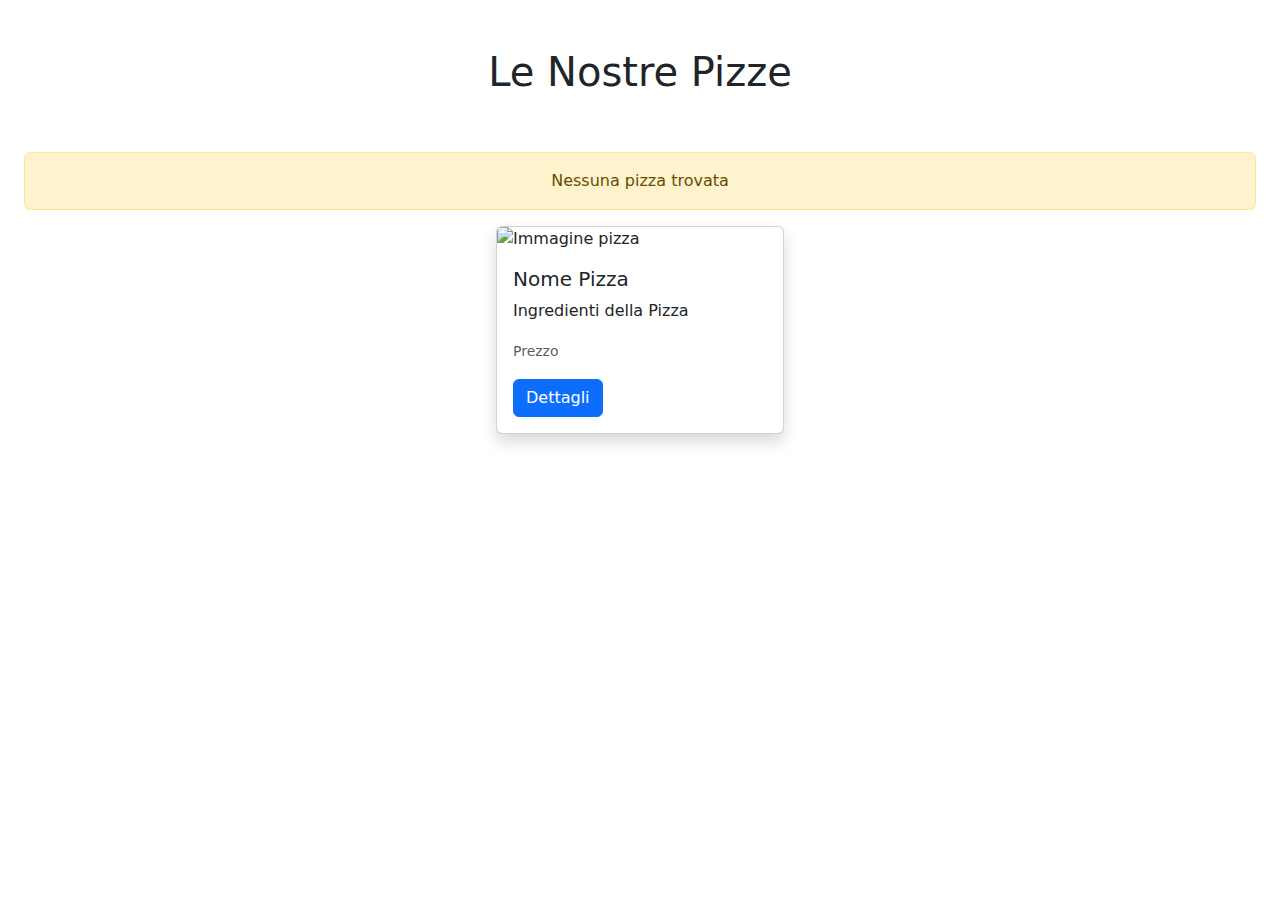
<file: target/classes/templates/index.html>
<!doctype html>
<html xmlns:th="http://www.thymeleaf.org" lang="it">

<!-- HEAD -->

<head>
	<meta charset="utf-8">
	<meta name="viewport" content="width=device-width, initial-scale=1">
	<title>&hearts; Pizzeria BY Ema &hearts;</title>

	<!-- FAVICON -->
	<link rel="icon" th:href="@{/icon/fav_icon_pizza.png}" type="image/png">

	<!-- CSS BOOTSTRAP -->
	<link href="https://cdn.jsdelivr.net/npm/bootstrap@5.3.3/dist/css/bootstrap.min.css" rel="stylesheet"
		integrity="sha384-QWTKZyjpPEjISv5WaRU9OFeRpok6YctnYmDr5pNlyT2bRjXh0JMhjY6hW+ALEwIH" crossorigin="anonymous">

	<!-- CUSTOM CSS -->
	<link rel="stylesheet" th:href="@{/css/styles.css}">
</head>

<body>

	<!-- CLASSE PER IMPORRE AL FOTTER DI STARE IN FONDO ALLA PAGINA -->
	<div class="wrapper title-top-margin">

		<!-- HEADER FRAGMENT -->
		<header th:insert="~{fragments/navbar :: navbar}"></header>

		<!-- MAIN -->
		<main>

			<!-- TITLE -->
			<div class="container-fluid">
				<div class="row my-5">
					<h1 class="text-center">Le Nostre Pizze</h1>
				</div>
				<!-- MESSAGGIO DI ALERT -->
				<div class="container-fluid">
					<div class="text-center mt-5" th:if="${#lists.isEmpty(list)}">
						<div class="alert alert-warning" role="alert">
							Nessuna pizza trovata
						</div>
					</div>
				</div>

				<!-- ELENCO DELLE PIZZE -->
				<div class="row justify-content-center align-items-center" th:unless="${#lists.isEmpty(list)}">
					<div class="col-md-4 mb-4 d-flex justify-content-center" th:each="pizza : ${list}">
						<div class="card shadow" style="width: 18rem;">
							<img th:src="${pizza.photoUrl}" class="card-img-top myImg" alt="Immagine pizza">
							<div class="card-body">
								<h5 class="card-title" th:text="${pizza.name}">Nome Pizza</h5>
								<p class="card-text" th:text="${pizza.getIngredientiAsString()}">Ingredienti della Pizza</p>
								<p class="card-text"><small class="text-muted"
										th:text="'Prezzo: €' + ${pizza.price}">Prezzo</small></p>
								<a th:href="@{/pizze/dettagli_pizze/{id}(id=${pizza.id})}"
									class="btn btn-primary">Dettagli</a>
							</div>
						</div>
					</div>
				</div>
			</div>
		</main>

		<!-- FOOTER -->
		<footer th:insert="~{fragments/footer :: footer}"></footer>
	</div>

	<!-- PERSONAL JS -->
	<script th:src="@{/JS/myscript.js}"></script>

	<!-- JS BOOTSTRAP -->
	<script src="https://cdn.jsdelivr.net/npm/bootstrap@5.3.3/dist/js/bootstrap.bundle.min.js"
		integrity="sha384-YvpcrYf0tY3lHB60NNkmXc5s9fDVZLESaAA55NDzOxhy9GkcIdslK1eN7N6jIeHz"
		crossorigin="anonymous"></script>



</body>

</html>
</file>
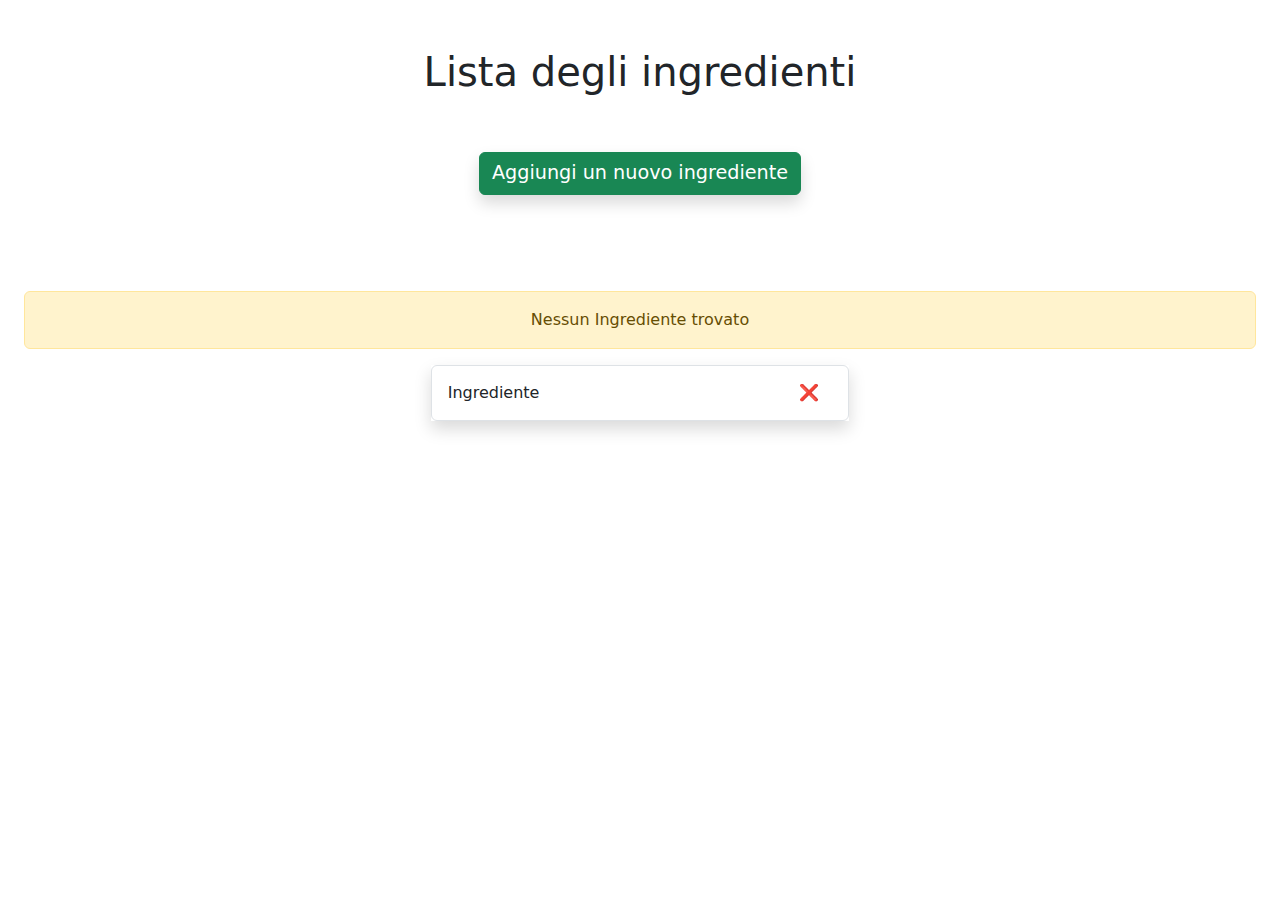
<file: target/classes/templates/ingredients/lista_ingredienti.html>
<!doctype html>
<html xmlns:th="http://www.thymeleaf.org" lang="it">

<!-- HEAD -->

<head>
	<meta charset="utf-8">
	<meta name="viewport" content="width=device-width, initial-scale=1">
	<title>&hearts; Gestione Ingredienti &hearts;</title>

	<!-- FAVICON -->
	<link rel="icon" th:href="@{/icon/fav_icon_pizza.png}" type="image/png">

	<!-- CSS BOOTSTRAP -->
	<link href="https://cdn.jsdelivr.net/npm/bootstrap@5.3.3/dist/css/bootstrap.min.css" rel="stylesheet"
		integrity="sha384-QWTKZyjpPEjISv5WaRU9OFeRpok6YctnYmDr5pNlyT2bRjXh0JMhjY6hW+ALEwIH" crossorigin="anonymous">

	<!-- CUSTOM CSS -->
	<link rel="stylesheet" th:href="@{/css/styles.css}">
</head>

<body>

	<!-- CLASSE PER IMPORRE AL FOTTER DI STARE IN FONDO ALLA PAGINA -->
	<div class="wrapper title-top-margin">

		<!-- HEADER FRAGMENT -->
		<header th:insert="~{fragments/navbar :: navbar}"></header>

		<!-- MAIN -->
		<main>

			<!-- TITLE -->
			<div class="container-fluid">
				<div class="row my-5">
					<h1 class="text-center">Lista degli ingredienti</h1>
				</div>

				<!-- BUTTONS NUOVA OFFERTA -->
				<div class="text-center">
					<a href="/ingredients/nuovo_ingrediente" class="btn btn-success mb-5 shadow"
						style="font-size: larger;">Aggiungi un nuovo ingrediente</a>
				</div>

				<!-- MESSAGGIO DI ALERT -->
				<div class="container-fluid">
					<div class="text-center mt-5" th:if="${#lists.isEmpty(ingredientList)}">
						<div class="alert alert-warning" role="alert">
							Nessun Ingrediente trovato
						</div>
					</div>
				</div>

				<!-- lISTA INGREDIENTI -->
				<div class="d-flex justify-content-center mb-5" th:unless="${#lists.isEmpty(ingredientList)}">
					<div class="col-12 col-sm-10 col-md-8 col-lg-6 col-xl-4 shadow">
						<ul class="list-group">
							<li class="list-group-item d-flex justify-content-between align-items-center"
								th:each="ingredient : ${ingredientList}">
								<span th:text="${ingredient.name}">Ingrediente</span>
								<form th:action="@{'/ingredients/lista_ingredienti/{id}'(id=${ingredient.id})}"
									method="post" onsubmit="confirmIngredintDeletion(event, this)">
									<button type="submit" id="submitButton"
										class="btn">&#10060;</button>
								</form>
							</li>
						</ul>
					</div>
				</div>
			</div>
		</main>

		<!-- FOOTER -->
		<footer th:insert="~{fragments/footer :: footer}"></footer>
	</div>


	<!-- PERSONAL JS -->
	<script th:src="@{/JS/myscript.js}"></script>

	<!-- JS BOOTSTRAP -->
	<script src="https://cdn.jsdelivr.net/npm/bootstrap@5.3.3/dist/js/bootstrap.bundle.min.js"
		integrity="sha384-YvpcrYf0tY3lHB60NNkmXc5s9fDVZLESaAA55NDzOxhy9GkcIdslK1eN7N6jIeHz"
		crossorigin="anonymous"></script>



</body>

</html>
</file>
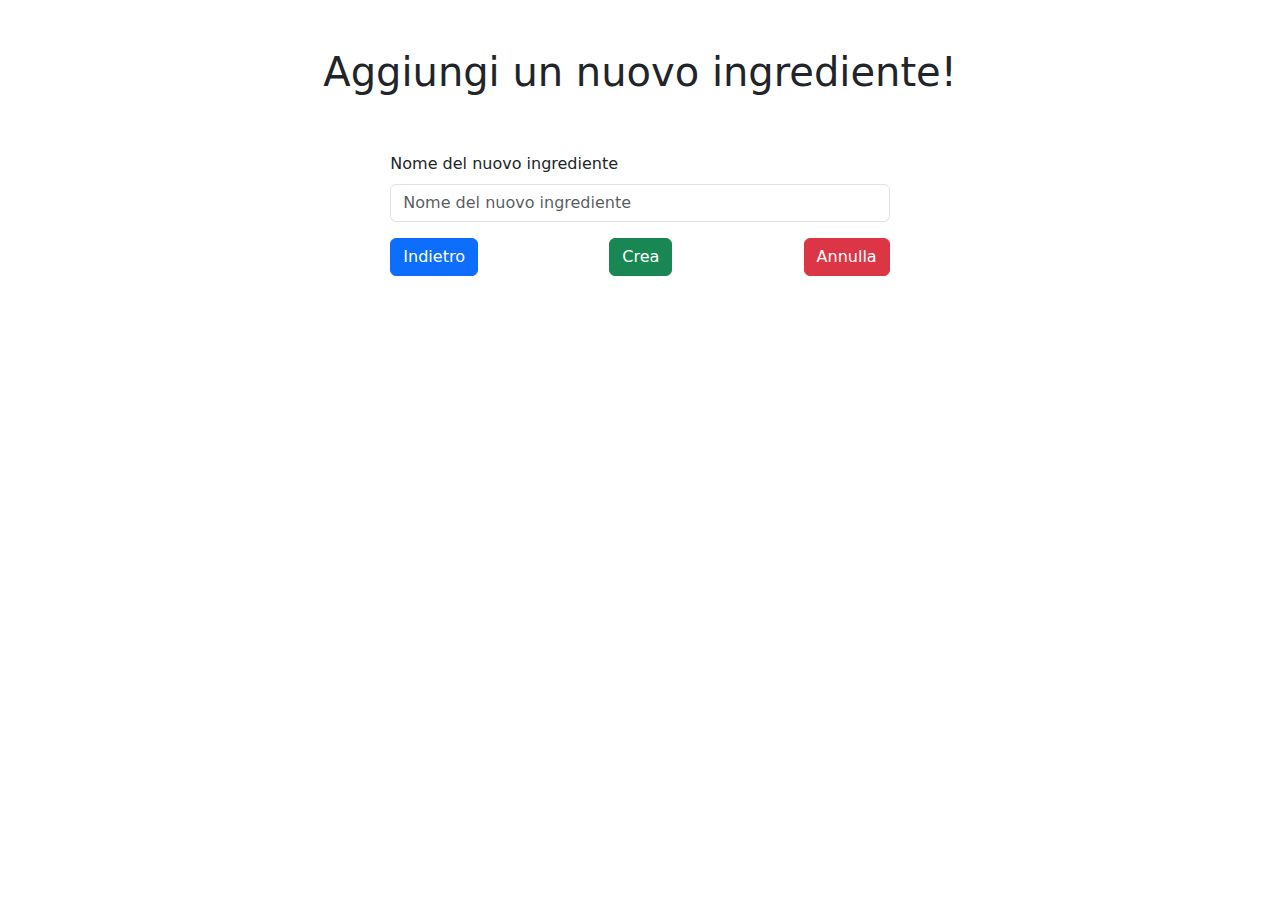
<file: target/classes/templates/ingredients/nuovo_ingrediente.html>
<!doctype html>
<html xmlns:th="http://www.thymeleaf.org" lang="it">

<!-- HEAD -->

<head>
	<meta charset="utf-8">
	<meta name="viewport" content="width=device-width, initial-scale=1">
	<title>&hearts; Nuovo Ingrediente &hearts;</title>

	<!-- FAVICON -->
	<link rel="icon" th:href="@{/icon/fav_icon_pizza.png}" type="image/png">

	<!-- CSS BOOTSTRAP -->
	<link href="https://cdn.jsdelivr.net/npm/bootstrap@5.3.3/dist/css/bootstrap.min.css" rel="stylesheet"
		integrity="sha384-QWTKZyjpPEjISv5WaRU9OFeRpok6YctnYmDr5pNlyT2bRjXh0JMhjY6hW+ALEwIH" crossorigin="anonymous">

	<!-- CUSTOM CSS -->
	<link rel="stylesheet" th:href="@{/css/styles.css}">
</head>

<body>

	<!-- CLASSE PER IMPORRE AL FOTTER DI STARE IN FONDO ALLA PAGINA -->
	<div class="wrapper title-top-margin">

		<!-- HEADER -->
		<header th:insert="~{fragments/navbar :: navbar}"></header>

		<!-- MAIN -->
		<main>

			<!-- TITLE -->
			<div class="container-fluid">
				<div class="row my-5">
					<h1 class="text-center">Aggiungi un nuovo ingrediente!</h1>
				</div>

				<!-- CONTEINER FORM -->
				<div class="d-flex justify-content-center">
					<div class="row col-12 col-sm-6 col-md-4 col-lg-5">

						<!-- FORM -->
						<form id="ingredient-form" th:object="${ingredient}" th:action="@{/ingredients/nuovo_ingrediente}"
							method="post">

							<!-- NAME -->
							<div class="mb-3">
								<label for="name" class="form-label">Nome del nuovo ingrediente</label>
								<input type="text" class="form-control" id="name"
									placeholder="Nome del nuovo ingrediente" th:field="*{name}"
									th:errorClass="is-invalid">
								<!-- gestione errori -->
								<div th:if="${#fields.hasErrors('name')}" class="invalid-feedback">
									<ul>
										<li th:each="err : ${#fields.errors('name')}" th:text="${err}"></li>
									</ul>
								</div>
							</div>

							<!-- BUTTONS -->
							<div class="d-flex justify-content-between mb-3">
								<button type="button" class="btn btn-primary"
									onclick="resetFormGoIngredients()">Indietro</button>
								<button type="submit" class="btn btn-success">Crea</button>
								<button type="button" class="btn btn-danger" onclick="resetForm()">Annulla</button>
							</div>
						</form>
					</div>
				</div>
			</div>
		</main>

		<!-- FOOTER -->
		<footer th:insert="~{fragments/footer :: footer}"></footer>
	</div>

	<!-- PERSONAL JS -->
	<script th:src="@{/JS/myscript.js}"></script>

	<!-- JS BOOTSTRAP -->
	<script src="https://cdn.jsdelivr.net/npm/bootstrap@5.3.3/dist/js/bootstrap.bundle.min.js"
		integrity="sha384-YvpcrYf0tY3lHB60NNkmXc5s9fDVZLESaAA55NDzOxhy9GkcIdslK1eN7N6jIeHz"
		crossorigin="anonymous"></script>

	</bodyonload="document.getElementById('pizza-form').reset();">

</body>

</html>
</file>
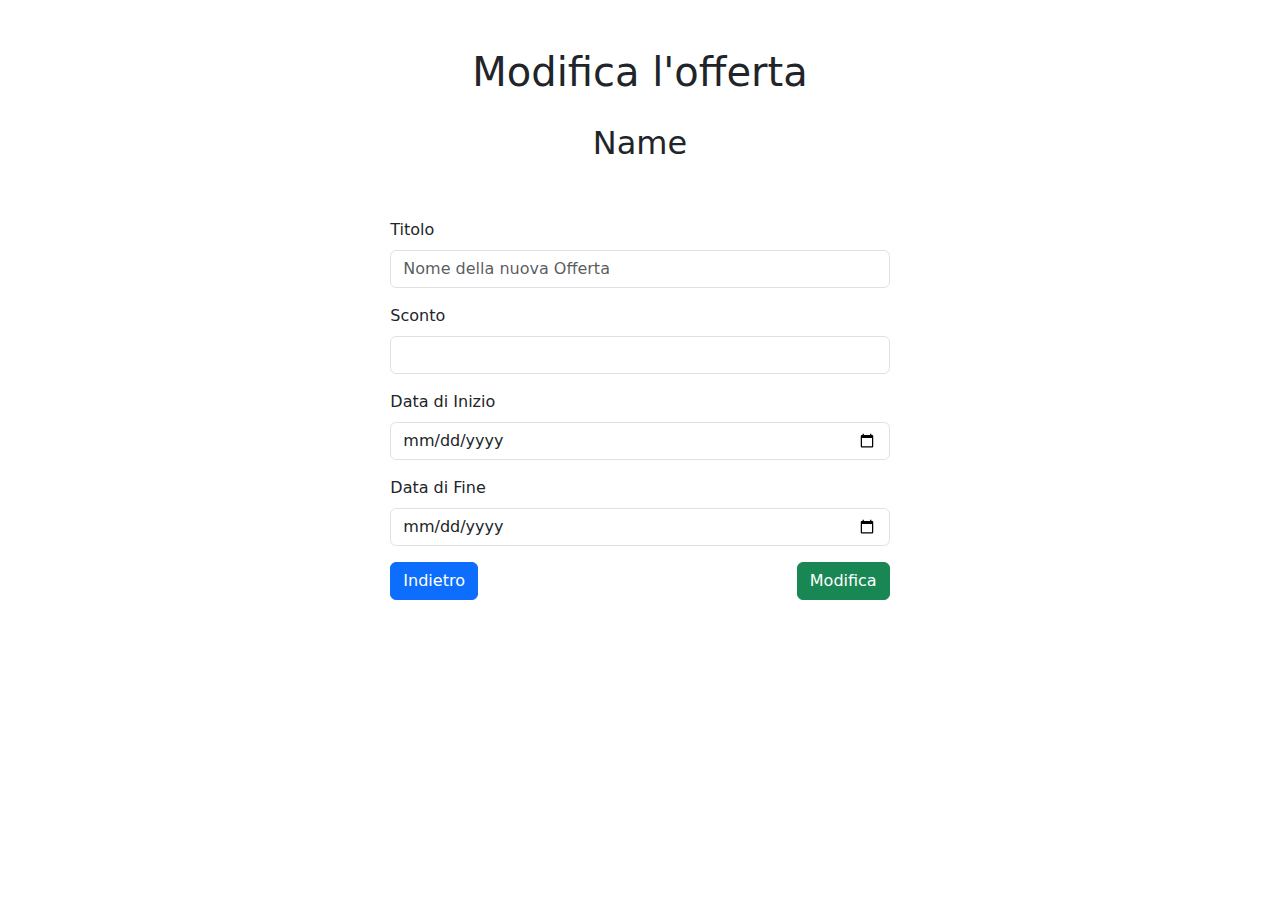
<file: target/classes/templates/offerte/edit_offerta.html>
<!doctype html>
<html xmlns:th="http://www.thymeleaf.org" lang="it">

<head>
	<meta charset="utf-8">
	<meta name="viewport" content="width=device-width, initial-scale=1">
	<title>&hearts; Modifica Offerta &hearts;</title>

	<!-- FAVICON -->
	<link rel="icon" th:href="@{/icon/fav_icon_pizza.png}" type="image/png">

	<!-- CSS BOOTSTRAP -->
	<link href="https://cdn.jsdelivr.net/npm/bootstrap@5.3.3/dist/css/bootstrap.min.css" rel="stylesheet"
		integrity="sha384-QWTKZyjpPEjISv5WaRU9OFeRpok6YctnYmDr5pNlyT2bRjXh0JMhjY6hW+ALEwIH" crossorigin="anonymous">

	<!-- CUSTOM CSS -->
	<link rel="stylesheet" th:href="@{/css/styles.css}">
</head>

<body>

	<!-- CLASSE PER IMPORRE AL FOTTER DI STARE IN FONDO ALLA PAGINA -->
	<div class="wrapper title-top-margin">

		<!-- HEADER -->
		<header th:insert="~{fragments/navbar :: navbar}"></header>

		<!-- MAIN -->
		<main>

			<!-- TITLE -->
			<div class="container-fluid">
				<div class="row my-5">
					<h1 class="text-center">Modifica l'offerta</h1>
					<h2 class="text-center fontStyle" style="margin-top: 20px;" th:text="${specialOffer.title}">Name
					</h2>
				</div>

				<!-- CONTEINER FORM -->
				<div class="d-flex justify-content-center">
					<div class="row col-12 col-sm-6 col-md-4 col-lg-5">

						<!-- FORM -->
						<form id="specialOffer-form" th:object="${specialOffer}"
							th:action="@{/offerte/edit_offerta/{id}(id=${specialOffer.id})}" method="post">
							<!-- TITLE -->
							<div class="mb-3">
								<label for="title" class="form-label">Titolo</label>
								<input type="text" class="form-control" id="title"
									placeholder="Nome della nuova Offerta" th:field="*{title}"
									th:errorClass="is-invalid">
								<!-- gestione errori -->
								<div th:if="${#fields.hasErrors('title')}" class="invalid-feedback">
									<ul>
										<li th:each="err : ${#fields.errors('title')}" th:text="${err}"></li>
									</ul>
								</div>
							</div>

							<!-- SCONTO -->
							<div class="mb-3">
								<label for="sconto" class="form-label">Sconto</label>
								<input type="number" class="form-control" id="sconto" th:field="*{sconto}"
									th:errorClass="is-invalid">
								<!-- gestione errori -->
								<div th:if="${#fields.hasErrors('sconto')}" class="invalid-feedback">
									<ul>
										<li th:each="err : ${#fields.errors('sconto')}" th:text="${err}"></li>
									</ul>
								</div>
							</div>

							<!-- DATA INIZIO -->
							<div class="mb-3">
								<label for="startDate" class="form-label">Data di Inizio</label>
								<input type="date" class="form-control" id="startDate" th:field="*{startDate}"
									th:errorClass="is-invalid">
								<!-- gestione errori -->
								<div th:if="${#fields.hasErrors('startDate')}" class="invalid-feedback">
									<ul>
										<li th:each="err : ${#fields.errors('startDate')}" th:text="${err}"></li>
									</ul>
								</div>
							</div>

							<!-- DATA FINE -->
							<div class="mb-3">
								<label for="endDate" class="form-label">Data di Fine</label>
								<input type="date" class="form-control" id="endDate" th:field="*{endDate}"
									th:errorClass="is-invalid">
								<!-- gestione errori -->
								<div th:if="${#fields.hasErrors('endDate')}" class="invalid-feedback">
									<ul>
										<li th:each="err : ${#fields.errors('endDate')}" th:text="${err}"></li>
									</ul>
								</div>
							</div>

							<!-- BUTTONS -->
							<div class="d-flex justify-content-between mb-3">
								<button type="button" class="btn btn-primary"
									onclick="resetFormGoOffer()">Indietro</button>
								<button type="submit" class="btn btn-success">Modifica</button>
							</div>
						</form>
					</div>
				</div>
			</div>
		</main>

		<!-- FOOTER -->
		<footer th:insert="~{fragments/footer :: footer}"></footer>
	</div>

	<!-- PERSONAL JS -->
	<script th:src="@{/JS/myscript.js}"></script>

	<!-- JS BOOTSTRAP -->
	<script src="https://cdn.jsdelivr.net/npm/bootstrap@5.3.3/dist/js/bootstrap.bundle.min.js"
		integrity="sha384-YvpcrYf0tY3lHB60NNkmXc5s9fDVZLESaAA55NDzOxhy9GkcIdslK1eN7N6jIeHz"
		crossorigin="anonymous"></script>
</body>

</html>
</file>
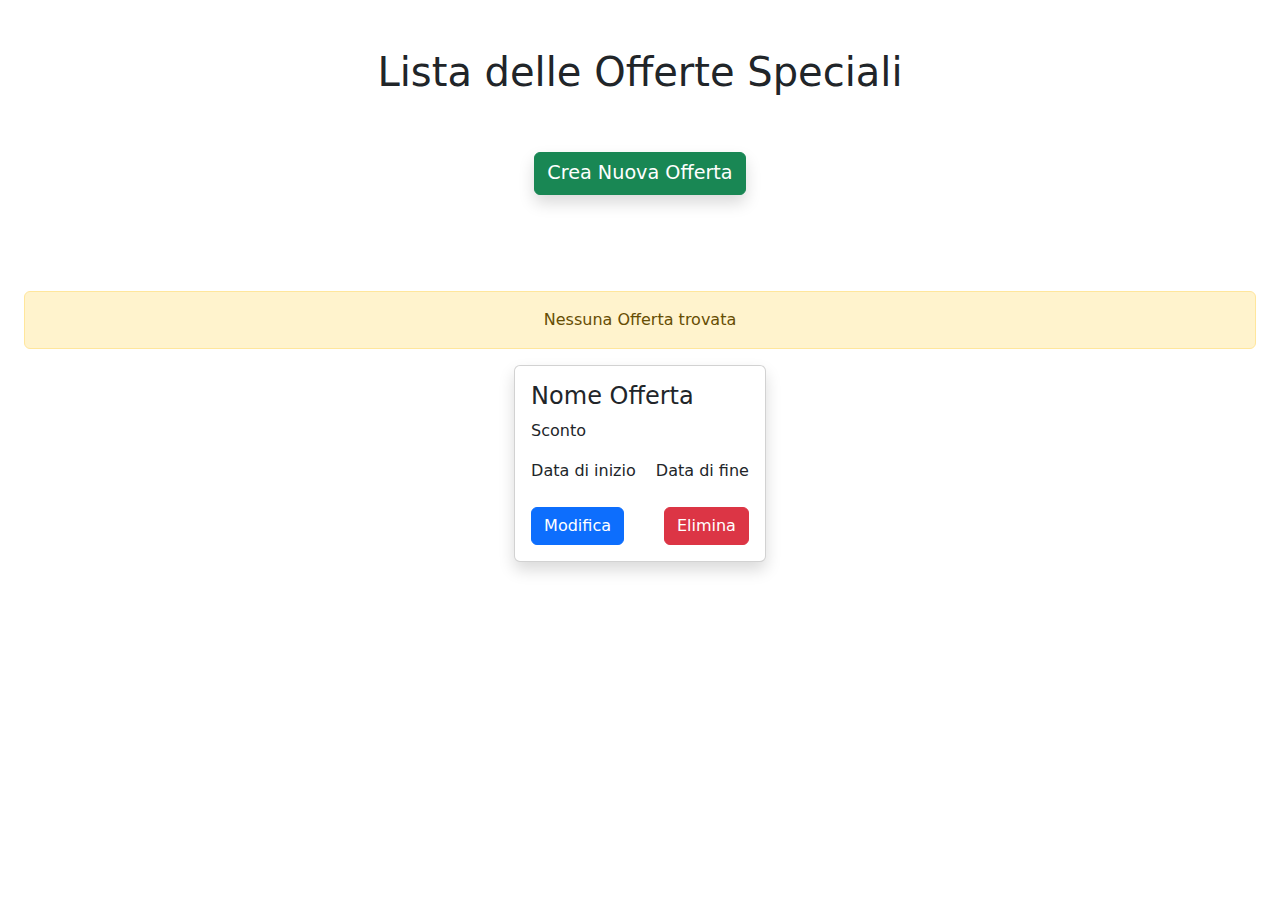
<file: target/classes/templates/offerte/lista_offerte.html>
<!doctype html>
<html xmlns:th="http://www.thymeleaf.org" lang="it">

<!-- HEAD -->

<head>
	<meta charset="utf-8">
	<meta name="viewport" content="width=device-width, initial-scale=1">
	<title>&hearts; Gestione Offerte &hearts;</title>

	<!-- FAVICON -->
	<link rel="icon" th:href="@{/icon/fav_icon_pizza.png}" type="image/png">

	<!-- CSS BOOTSTRAP -->
	<link href="https://cdn.jsdelivr.net/npm/bootstrap@5.3.3/dist/css/bootstrap.min.css" rel="stylesheet"
		integrity="sha384-QWTKZyjpPEjISv5WaRU9OFeRpok6YctnYmDr5pNlyT2bRjXh0JMhjY6hW+ALEwIH" crossorigin="anonymous">

	<!-- CUSTOM CSS -->
	<link rel="stylesheet" th:href="@{/css/styles.css}">
</head>

<body>

	<!-- CLASSE PER IMPORRE AL FOTTER DI STARE IN FONDO ALLA PAGINA -->
	<div class="wrapper title-top-margin">

		<!-- HEADER FRAGMENT -->
		<header th:insert="~{fragments/navbar :: navbar}"></header>

		<!-- MAIN -->
		<main>

			<!-- TITLE -->
			<div class="container-fluid">
				<div class="row mt-5">
					<h1 class="text-center">Lista delle Offerte Speciali</h1>
				</div>

				<!-- BUTTONS NUOVA OFFERTA -->
				<div class="text-center">
					<a href="/offerte/nuova_offerta" class="btn btn-success my-5 shadow" style="font-size: larger;">Crea
						Nuova Offerta</a>
				</div>

				<!-- MESSAGGIO DI ALERT -->
				<div class="container-fluid">
					<div class="text-center mt-5" th:if="${#lists.isEmpty(list)}">
						<div class="alert alert-warning" role="alert">
							Nessuna Offerta trovata
						</div>
					</div>
				</div>

				<!-- ELENCO DELLE PIZZE -->
				<div class="row justify-content-center align-items-center" th:unless="${#lists.isEmpty(list)}">
					<div class="col-md-4 mb-4 d-flex justify-content-center" th:each="specialOffer : ${list}">
						<div class="card shadow">
							<div class="card-body">
								<h4 class="card-title" th:text="${specialOffer.title}">Nome Offerta</h4>
								<p class="card-text" th:utext="'<strong>Sconto:</strong> %' + ${specialOffer.sconto}">
									Sconto</p>
								<span class="card-text my-2"
									th:utext="'<strong>Inizio:</strong> ' + ${specialOffer.startDate}">Data di
									inizio</span>
								<span class="card-text" style="margin-left: 15px;"
									th:utext="'<strong>Fine:</strong> ' + ${specialOffer.endDate}">Data di fine</span>

								<!-- BUTTONS -->
								<div class="d-flex justify-content-between mt-4">
									<a th:href="@{/offerte/edit_offerta/{id}(id=${specialOffer.id})}"
										class="btn btn-primary">Modifica</a>
									<form th:action="@{'/offerte/lista_offerte/{id}'(id=${specialOffer.id})}"
										method="post" onsubmit="confirmOfferDeletion(event, this)">
										<button type="submit" id="submitButton" class="btn btn-danger">Elimina</button>
									</form>
								</div>
							</div>
						</div>
					</div>
				</div>
			</div>
		</main>

		<!-- FOOTER -->
		<footer th:insert="~{fragments/footer :: footer}"></footer>
	</div>


	<!-- PERSONAL JS -->
	<script th:src="@{/JS/myscript.js}"></script>

	<!-- JS BOOTSTRAP -->
	<script src="https://cdn.jsdelivr.net/npm/bootstrap@5.3.3/dist/js/bootstrap.bundle.min.js"
		integrity="sha384-YvpcrYf0tY3lHB60NNkmXc5s9fDVZLESaAA55NDzOxhy9GkcIdslK1eN7N6jIeHz"
		crossorigin="anonymous"></script>



</body>

</html>
</file>
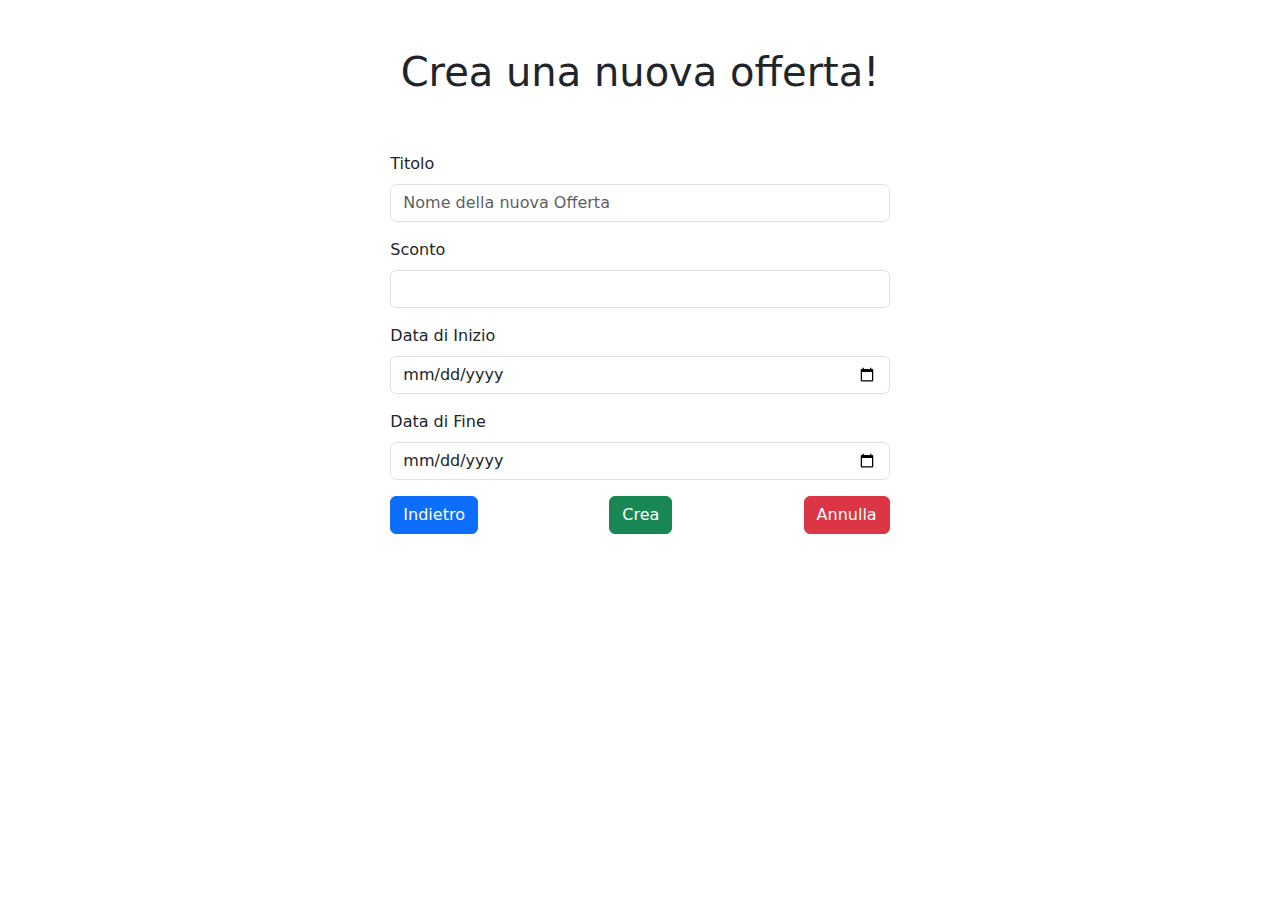
<file: target/classes/templates/offerte/nuova_offerta.html>
<!doctype html>
<html xmlns:th="http://www.thymeleaf.org" lang="it">

<!-- HEAD -->

<head>
	<meta charset="utf-8">
	<meta name="viewport" content="width=device-width, initial-scale=1">
	<title>&hearts; Nuova Offerta &hearts;</title>

	<!-- FAVICON -->
	<link rel="icon" th:href="@{/icon/fav_icon_pizza.png}" type="image/png">

	<!-- CSS BOOTSTRAP -->
	<link href="https://cdn.jsdelivr.net/npm/bootstrap@5.3.3/dist/css/bootstrap.min.css" rel="stylesheet"
		integrity="sha384-QWTKZyjpPEjISv5WaRU9OFeRpok6YctnYmDr5pNlyT2bRjXh0JMhjY6hW+ALEwIH" crossorigin="anonymous">

	<!-- CUSTOM CSS -->
	<link rel="stylesheet" th:href="@{/css/styles.css}">
</head>

<body>

	<!-- CLASSE PER IMPORRE AL FOTTER DI STARE IN FONDO ALLA PAGINA -->
	<div class="wrapper title-top-margin">

		<!-- HEADER -->
		<header th:insert="~{fragments/navbar :: navbar}"></header>

		<!-- MAIN -->
		<main>

			<!-- TITLE -->
			<div class="container-fluid">
				<div class="row my-5">
					<h1 class="text-center">Crea una nuova offerta!</h1>
				</div>

				<!-- CONTEINER FORM -->
				<div class="d-flex justify-content-center">
					<div class="row col-12 col-sm-6 col-md-4 col-lg-5">

						<!-- FORM -->
						<form id="specialOffer-form" th:object="${specialOffer}" th:action="@{/offerte/nuova_offerta}"
							method="post">

							<!-- TITLE -->
							<div class="mb-3">
								<label for="title" class="form-label">Titolo</label>
								<input type="text" class="form-control" id="title"
									placeholder="Nome della nuova Offerta" th:field="*{title}"
									th:errorClass="is-invalid">
								<!-- gestione errori -->
								<div th:if="${#fields.hasErrors('title')}" class="invalid-feedback">
									<ul>
										<li th:each="err : ${#fields.errors('title')}" th:text="${err}"></li>
									</ul>
								</div>
							</div>

							<!-- SCONTO -->
							<div class="mb-3">
								<label for="sconto" class="form-label">Sconto</label>
								<input type="number" class="form-control" id="sconto" th:field="*{sconto}"
									th:errorClass="is-invalid">
								<!-- gestione errori -->
								<div th:if="${#fields.hasErrors('sconto')}" class="invalid-feedback">
									<ul>
										<li th:each="err : ${#fields.errors('sconto')}" th:text="${err}"></li>
									</ul>
								</div>
							</div>

							<!-- DATA INIZIO -->
							<div class="mb-3">
								<label for="startDate" class="form-label">Data di Inizio</label>
								<input type="date" class="form-control" id="startDate" th:field="*{startDate}"
									th:errorClass="is-invalid">
								<!-- gestione errori -->
								<div th:if="${#fields.hasErrors('startDate')}" class="invalid-feedback">
									<ul>
										<li th:each="err : ${#fields.errors('startDate')}" th:text="${err}"></li>
									</ul>
								</div>
							</div>

							<!-- DATA FINE -->
							<div class="mb-3">
								<label for="endDate" class="form-label">Data di Fine</label>
								<input type="date" class="form-control" id="endDate" th:field="*{endDate}"
									th:errorClass="is-invalid">
								<!-- gestione errori -->
								<div th:if="${#fields.hasErrors('endDate')}" class="invalid-feedback">
									<ul>
										<li th:each="err : ${#fields.errors('endDate')}" th:text="${err}"></li>
									</ul>
								</div>
							</div>

							<!-- BUTTONS -->
							<div class="d-flex justify-content-between mb-3">
								<button type="button" class="btn btn-primary"
									onclick="resetFormGoOffer()">Indietro</button>
								<button type="submit" class="btn btn-success">Crea</button>
								<button type="button" class="btn btn-danger" onclick="resetForm()">Annulla</button>
							</div>
						</form>
					</div>
				</div>
			</div>
		</main>

		<!-- FOOTER -->
		<footer th:insert="~{fragments/footer :: footer}"></footer>
	</div>

	<!-- PERSONAL JS -->
	<script th:src="@{/JS/myscript.js}"></script>

	<!-- JS BOOTSTRAP -->
	<script src="https://cdn.jsdelivr.net/npm/bootstrap@5.3.3/dist/js/bootstrap.bundle.min.js"
		integrity="sha384-YvpcrYf0tY3lHB60NNkmXc5s9fDVZLESaAA55NDzOxhy9GkcIdslK1eN7N6jIeHz"
		crossorigin="anonymous"></script>

	</bodyonload="document.getElementById('pizza-form').reset();">

</body>

</html>
</file>
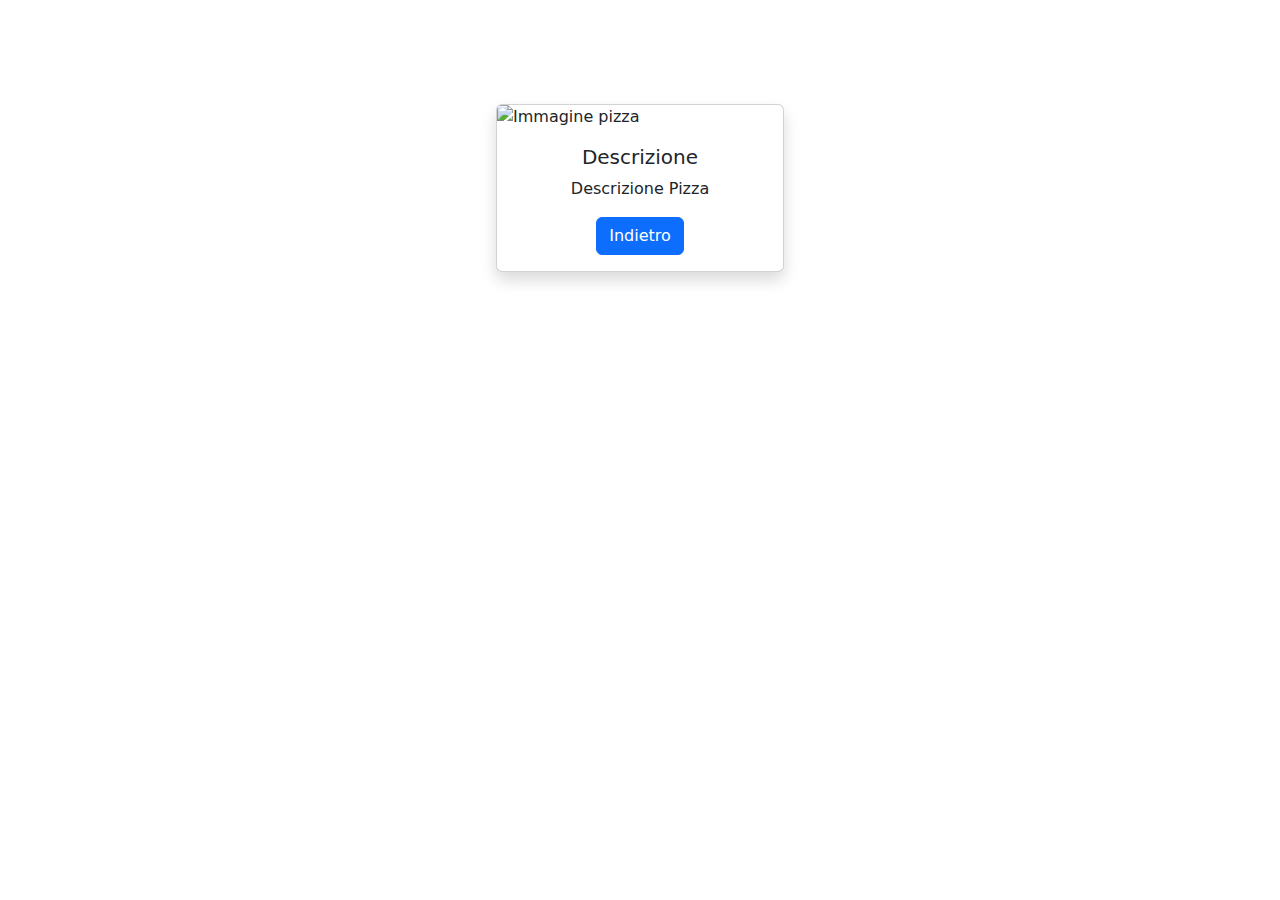
<file: target/classes/templates/pizze/dettagli_pizze.html>
<!doctype html>
<html xmlns:th="http://www.thymeleaf.org" lang="it">

<!-- HEAD -->

<head>
	<meta charset="utf-8">
	<meta name="viewport" content="width=device-width, initial-scale=1">
	<title th:text="${pizza.name}">&hearts; Name &hearts;</title>

	<!-- FAVICON -->
	<link rel="icon" th:href="@{/icon/fav_icon_pizza.png}" type="image/png">

	<!-- CSS BOOTSTRAP -->
	<link href="https://cdn.jsdelivr.net/npm/bootstrap@5.3.3/dist/css/bootstrap.min.css" rel="stylesheet"
		integrity="sha384-QWTKZyjpPEjISv5WaRU9OFeRpok6YctnYmDr5pNlyT2bRjXh0JMhjY6hW+ALEwIH" crossorigin="anonymous">

	<!-- CUSTOM CSS -->
	<link rel="stylesheet" th:href="@{/css/styles.css}">
</head>

<body>

	<!-- CLASSE PER IMPORRE AL FOTTER DI STARE IN FONDO ALLA PAGINA -->
	<div class="wrapper	title-top-margin">

		<!-- HEADER -->
		<header th:insert="~{fragments/navbar :: navbar}"></header>

		<!-- MAIN -->
		<main>

			<!-- TITLE -->
			<div class="container-fluid">
				<div class="row my-5">
					<h1 class="text-center" th:text="${pizza.name}"></h1>
				</div>

				<!-- DETTAGLI PIZZE -->
				<div class="container-fluid">
					<div class="row justify-content-center" th:if="${findPizzaById}">
						<div class="col-md-4 mb-4 d-flex justify-content-center">
							<div class="card shadow align-items-center" style="width: 18rem;">
								<img th:src="${pizza.photoUrl}" class="card-img-top	myImg" alt="Immagine pizza">
								<div class="card-body">
									<h5 class="card-title text-center">Descrizione</h5>
									<p class="card-text text-center" th:text="${pizza.description}">Descrizione Pizza
									</p>
									<div class="d-flex justify-content-center">
										<a th:href="@{/}" class="btn btn-primary">Indietro</a>
									</div>
								</div>
							</div>
						</div>
					</div>
				</div>
			</div>
		</main>

		<!-- FOOTER -->
		<footer th:insert="~{fragments/footer :: footer}"></footer>
	</div>

	<!-- PERSONAL JS -->
	<script th:src="@{/JS/myscript.js}"></script>

	<!-- JS BOOTSTRAP -->
	<script src="https://cdn.jsdelivr.net/npm/bootstrap@5.3.3/dist/js/bootstrap.bundle.min.js"
		integrity="sha384-YvpcrYf0tY3lHB60NNkmXc5s9fDVZLESaAA55NDzOxhy9GkcIdslK1eN7N6jIeHz"
		crossorigin="anonymous"></script>


</body>

</html>
</file>
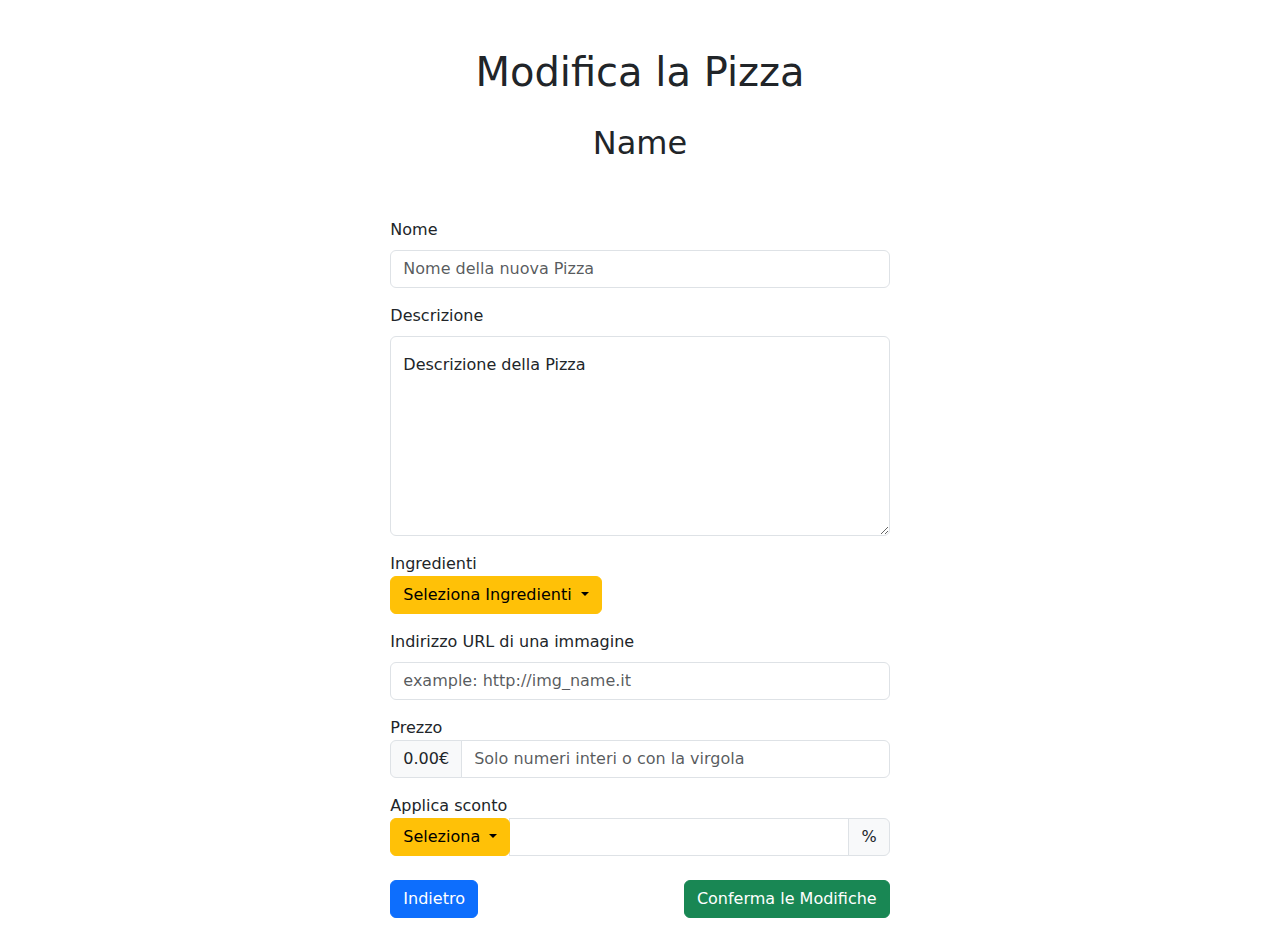
<file: target/classes/templates/pizze/edit_pizze.html>
<!doctype html>
<html xmlns:th="http://www.thymeleaf.org" lang="it">
<!-- HEAD -->

<head>
	<meta charset="utf-8">
	<meta name="viewport" content="width=device-width, initial-scale=1">
	<title>&hearts; Modifica Pizza &hearts;</title>

	<!-- FAVICON -->
	<link rel="icon" th:href="@{/icon/fav_icon_pizza.png}" type="image/png">

	<!-- CSS BOOTSTRAP -->
	<link href="https://cdn.jsdelivr.net/npm/bootstrap@5.3.3/dist/css/bootstrap.min.css" rel="stylesheet"
		integrity="sha384-QWTKZyjpPEjISv5WaRU9OFeRpok6YctnYmDr5pNlyT2bRjXh0JMhjY6hW+ALEwIH" crossorigin="anonymous">

	<!-- CUSTOM CSS -->
	<link rel="stylesheet" th:href="@{/css/styles.css}">
</head>

<body>

	<!-- HEADER -->
	<header th:insert="~{fragments/navbar :: navbar}"></header>

	<!-- MAIN -->
	<main>
		<div class="wrapper title-top-margin">
			<div class="container-fluid">
				<div class="row my-5">
					<h1 class="text-center">Modifica la Pizza</h1>
					<h2 class="text-center fontStyle" style="margin-top: 20px;" th:text="${pizza.name}">Name</h2>
				</div>
				<div class="d-flex justify-content-center">
					<div class="row col-12 col-sm-6 col-md-4 col-lg-5">
						<form id="pizza-form" th:object="${pizza}" th:action="@{/pizze/edit_pizze/{id}(id=${pizza.id})}"
							method="post">
							<!-- NAME -->
							<div class="mb-3">
								<label for="name" class="form-label">Nome</label>
								<input type="text" class="form-control" id="name" placeholder="Nome della nuova Pizza"
									th:field="*{name}" th:errorClass="is-invalid">
								<div th:if="${#fields.hasErrors('name')}" class="invalid-feedback">
									<ul>
										<li th:each="err : ${#fields.errors('name')}" th:text="${err}"></li>
									</ul>
								</div>
							</div>

							<!-- DESCRIPTION -->
							<label for="description" class="form-label">Descrizione</label>
							<div class="form-floating mb-3">
								<textarea type="text" id="description" th:field="*{description}" class="form-control"
									placeholder="Descrizione della Pizza" style="height: 200px"
									th:errorClass="is-invalid"></textarea>
								<label for="description">Descrizione della Pizza</label>
								<div th:if="${#fields.hasErrors('description')}" class="invalid-feedback">
									<ul>
										<li th:each="err : ${#fields.errors('description')}" th:text="${err}"></li>
									</ul>
								</div>
							</div>

							<!-- SELEZIONA INGREDIENTI -->
							<div class="mb-3">
								<label for="ingredients">Ingredienti</label>
								<div class="dropdown">
									<button class="btn btn-warning dropdown-toggle" type="button"
										data-bs-toggle="dropdown" aria-expanded="false">
										Seleziona Ingredienti
									</button>
									<div class="dropdown-menu p-3">
										<div class="container">
											<div class="row">
												<div class="col-12 col-md-4"
													th:each="ingredient, iterStat : ${ingredient}">
													<div class="form-check">
														<input class="form-check-input" type="checkbox"
															th:id="'ingredient-' + ${ingredient.id}"
															th:name="ingredientId" th:value="${ingredient.id}"
															th:checked="${pizza.ingredienti.contains(ingredient)}">
														<label class="form-check-label"
															th:for="'ingredient-' + ${ingredient.id}"
															th:text="${ingredient.name}">Ingrediente</label>
													</div>
												</div>
											</div>
										</div>
									</div>
								</div>
							</div>

							<!-- PHOTO_URL -->
							<div class="mb-3">
								<label for="photoUrl" class="form-label">Indirizzo URL di una immagine</label>
								<input type="text" class="form-control" id="photoUrl"
									placeholder="example: http://img_name.it" th:field="*{photoUrl}"
									th:errorClass="is-invalid">
								<div th:if="${#fields.hasErrors('photoUrl')}" class="invalid-feedback">
									<ul>
										<li th:each="err : ${#fields.errors('photoUrl')}" th:text="${err}"></li>
									</ul>
								</div>
							</div>

							<!-- PRICE -->
							<div class="mb-3">
								<label for="price">Prezzo</label>
								<div class="input-group">
									<span class="input-group-text">0.00€</span>
									<input type="number" step="0.01" class="form-control" id="price"
										placeholder="Solo numeri interi o con la virgola" th:field="*{price}">
								</div>
								<div th:if="${#fields.hasErrors('price')}" class="invalid-feedback">
									<ul>
										<li th:each="err : ${#fields.errors('price')}" th:text="${err}"></li>
									</ul>
								</div>
							</div>

							<!-- APPLICA OFFERTA -->
							<div class="mb-3">
								<label for="specialOfferInput"
									th:text="${pizza.specialOffer != null} ? 'Sconto applicato: ' + ${pizza.specialOffer.title} : 'Sconto applicato: Nessuna offerta'">Applica
									sconto</label>
									
									<!-- Dropdown menù elenco offerte -->
								<div class="input-group">
									<div class="dropdown">
										<button class="btn btn-warning dropdown-toggle" type="button"
											data-bs-toggle="dropdown" aria-expanded="false">
											Seleziona
										</button>
										<ul class="dropdown-menu">
											<li>
												<button class="dropdown-item" type="button"
													onclick="removeOffer()">Rimuovi Offerta</button>
											</li>
											<li th:each="offer : ${specialOffer}">
												<button th:id="'offer-' + ${offer.id}" th:text="${offer.title}"
													class="dropdown-item" type="button"
													th:attr="data-title=${offer.title}, data-sconto=${offer.sconto}, data-id=${offer.id}"
													onclick="updateInput(this)">Offerta speciale</button>
											</li>
										</ul>
									</div>
									<input type="text" class="form-control" id="specialOfferInput"
										name="specialOfferTitle" readonly>
									<input type="hidden" id="specialOfferId" name="offerId">
									
									<!-- Campo nascosto per memorizzare l'ID dell'offerta -->
									<span class="input-group-text" id="specialOfferSconto">%</span>
								</div>
							</div>

							<!-- BUTTONS -->
							<div class="d-flex justify-content-between my-4">
								<button type="button" class="btn btn-primary"
									onclick="resetFormGoListaPizze()">Indietro</button>
								<button type="submit" class="btn btn-success">Conferma le Modifiche</button>
							</div>
						</form>
					</div>
				</div>
			</div>
		</div>
	</main>

	<!-- FOOTER -->
	<footer th:insert="~{fragments/footer :: footer}"></footer>

	<!-- Java Script -->
	<script th:src="@{/JS/myscript.js}"></script>
	<script src="https://cdn.jsdelivr.net/npm/bootstrap@5.3.3/dist/js/bootstrap.bundle.min.js"
		integrity="sha384-YvpcrYf0tY3lHB60NNkmXc5s9fDVZLESaAA55NDzOxhy9GkcIdslK1eN7N6jIeHz"
		crossorigin="anonymous"></script>

</body>

</html>
</file>
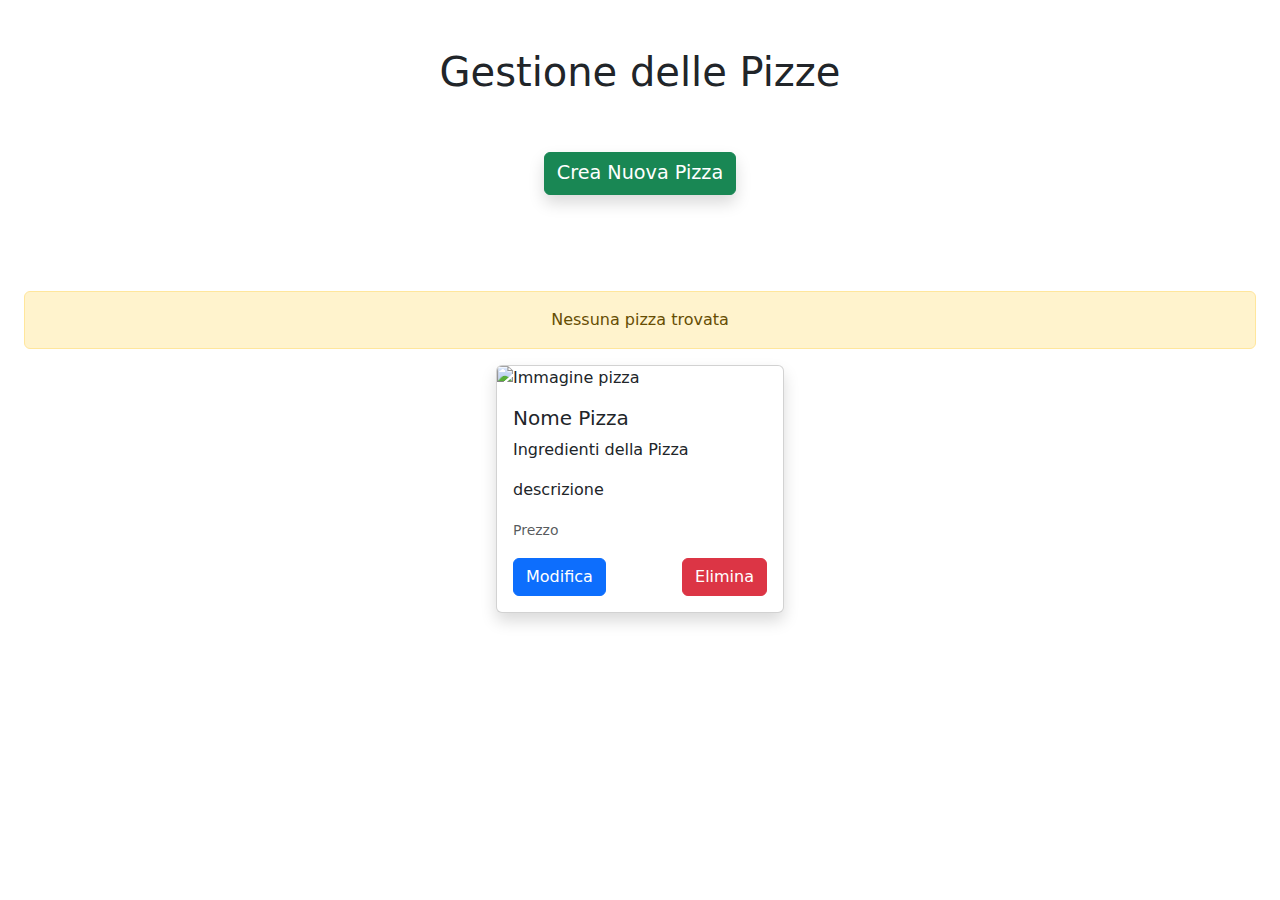
<file: target/classes/templates/pizze/lista_pizze.html>
<!doctype html>
<html xmlns:th="http://www.thymeleaf.org" lang="it">

<!-- HEAD -->

<head>
	<meta charset="utf-8">
	<meta name="viewport" content="width=device-width, initial-scale=1">
	<title>&hearts; Gestione Pizze &hearts;</title>

	<!-- FAVICON -->
	<link rel="icon" th:href="@{/icon/fav_icon_pizza.png}" type="image/png">

	<!-- CSS BOOTSTRAP -->
	<link href="https://cdn.jsdelivr.net/npm/bootstrap@5.3.3/dist/css/bootstrap.min.css" rel="stylesheet"
		integrity="sha384-QWTKZyjpPEjISv5WaRU9OFeRpok6YctnYmDr5pNlyT2bRjXh0JMhjY6hW+ALEwIH" crossorigin="anonymous">

	<!-- CUSTOM CSS -->
	<link rel="stylesheet" th:href="@{/css/styles.css}">
</head>

<body>

	<!-- CLASSE PER IMPORRE AL FOTTER DI STARE IN FONDO ALLA PAGINA -->
	<div class="wrapper title-top-margin">

		<!-- HEADER FRAGMENT -->
		<header th:insert="~{fragments/navbar :: navbar}"></header>

		<!-- MAIN -->
		<main>

			<!-- TITLE -->
			<div class="container-fluid">
				<div class="row mt-5">
					<h1 class="text-center">Gestione delle Pizze</h1>
				</div>

				<!-- BUTTONS NUOVA PIZZA -->
				<div class="text-center">
					<a href="/pizze/nuova_pizza" class="btn btn-success my-5 shadow" style="font-size: larger;">Crea
						Nuova Pizza</a>
				</div>

				<!-- MESSAGGIO DI ALERT -->
				<div class="container-fluid">
					<div class="text-center mt-5" th:if="${#lists.isEmpty(list)}">
						<div class="alert alert-warning" role="alert">
							Nessuna pizza trovata
						</div>
					</div>
				</div>

				<!-- ELENCO DELLE PIZZE -->
				<div class="row justify-content-center align-items-center" th:unless="${#lists.isEmpty(list)}">
					<div class="col-md-4 mb-4 d-flex justify-content-center" th:each="pizza : ${list}">
						<div class="card shadow" style="width: 18rem;">
							<img th:src="${pizza.photoUrl}" class="card-img-top myImg" alt="Immagine pizza">
							<div class="card-body">
								<h5 class="card-title" th:text="${pizza.name}">Nome Pizza</h5>
								<p class="card-text" th:text="${pizza.getIngredientiAsString()}">Ingredienti della Pizza
								</p>
								<p class="card-text" style="font-weight: 350;" th:text="${pizza.description}">
									descrizione</p>
								<p class="card-text"><small class="text-muted"
										th:text="'Prezzo: €' + ${pizza.price}">Prezzo</small></p>

								<!-- BUTTONS -->
								<div class="d-flex justify-content-between">
									<a th:href="@{/pizze/edit_pizze/{id}(id=${pizza.id})}"
										class="btn btn-primary">Modifica</a>
									<form th:action="@{'/pizze/lista_pizze/{id}'(id=${pizza.id})}" method="post"
										onsubmit="confirmPizzaDeletion(event, this)">
										<button type="submit" id="submitButton" class="btn btn-danger">Elimina</button>
									</form>
								</div>
							</div>
						</div>
					</div>
				</div>
			</div>
		</main>

		<!-- FOOTER -->
		<footer th:insert="~{fragments/footer :: footer}"></footer>
	</div>

	<!-- PERSONAL JS -->
	<script th:src="@{/JS/myscript.js}"></script>

	<!-- JS BOOTSTRAP -->
	<script src="https://cdn.jsdelivr.net/npm/bootstrap@5.3.3/dist/js/bootstrap.bundle.min.js"
		integrity="sha384-YvpcrYf0tY3lHB60NNkmXc5s9fDVZLESaAA55NDzOxhy9GkcIdslK1eN7N6jIeHz"
		crossorigin="anonymous"></script>



</body>

</html>
</file>
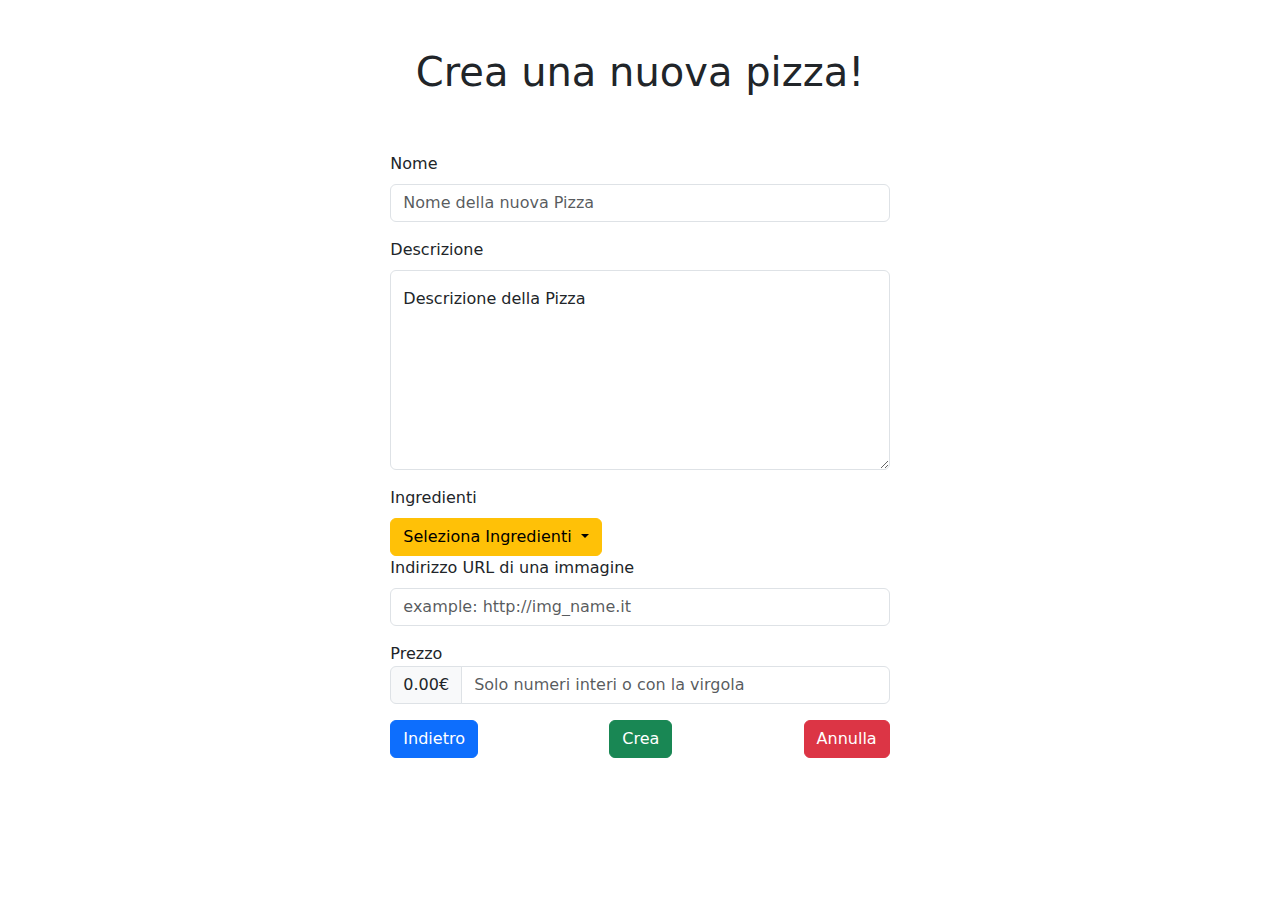
<file: target/classes/templates/pizze/nuova_pizza.html>
<!doctype html>
<html xmlns:th="http://www.thymeleaf.org" lang="it">

<!-- HEAD -->

<head>
	<meta charset="utf-8">
	<meta name="viewport" content="width=device-width, initial-scale=1">
	<title>&hearts; Nuova Pizza &hearts;</title>

	<!-- FAVICON -->
	<link rel="icon" th:href="@{/icon/fav_icon_pizza.png}" type="image/png">

	<!-- CSS BOOTSTRAP -->
	<link href="https://cdn.jsdelivr.net/npm/bootstrap@5.3.3/dist/css/bootstrap.min.css" rel="stylesheet"
		integrity="sha384-QWTKZyjpPEjISv5WaRU9OFeRpok6YctnYmDr5pNlyT2bRjXh0JMhjY6hW+ALEwIH" crossorigin="anonymous">

	<!-- CUSTOM CSS -->
	<link rel="stylesheet" th:href="@{/css/styles.css}">
</head>

<body>
	<!-- CLASSE PER IMPORRE AL FOTTER DI STARE IN FONDO ALLA PAGINA -->
	<div class="wrapper title-top-margin">

		<!-- HEADER -->
		<header th:insert="~{fragments/navbar :: navbar}"></header>

		<!-- MAIN -->
		<main>

			<!-- TITLE -->
			<div class="container-fluid">
				<div class="row my-5">
					<h1 class="text-center">Crea una nuova pizza!</h1>
				</div>

				<!-- CONTEINER FORM -->
				<div class="d-flex justify-content-center">
					<div class="row col-12 col-sm-6 col-md-4 col-lg-5">

						<!-- FORM -->
						<form id="pizza-form" th:object="${pizza}" th:action="@{/pizze/nuova_pizza}" method="post">

							<!-- NAME -->
							<div class="mb-3">
								<label for="name" class="form-label">Nome</label>
								<input type="text" class="form-control" id="name" placeholder="Nome della nuova Pizza"
									th:field="*{name}" th:errorClass="is-invalid">
								<!-- gestione errori -->
								<div th:if="${#fields.hasErrors('name')}" class="invalid-feedback">
									<ul>
										<li th:each="err : ${#fields.errors('name')}" th:text="${err}"></li>
									</ul>
								</div>
							</div>

							<!-- DESCRIPTION -->
							<label for="ingredients" class="form-label">Descrizione</label>
							<div class="form-floating mb-3">
								<textarea type="text" id="description" th:field="*{description}" class="form-control"
									placeholder="Descrizione della Pizza" style="height: 200px"
									th:errorClass="is-invalid"></textarea>
								<label for="description">Descrizione della Pizza</label>
								<!-- gestione errori -->
								<div th:if="${#fields.hasErrors('description')}" class="invalid-feedback">
									<ul>
										<li th:each="err : ${#fields.errors('description')}" th:text="${err}"></li>
									</ul>
								</div>
							</div>

							<!-- SELEZIONA INGREDIENTI -->
							<div class="mb-3">
								<label for="ingredients" class="form-label">Ingredienti</label>
								<div class="dropdown">
									<button class="btn btn-warning dropdown-toggle" type="button"
										data-bs-toggle="dropdown" aria-expanded="false">
										Seleziona Ingredienti
									</button>
									<div class="dropdown-menu p-3">
										<div class="container">
											<div class="row">
												<div class="col-12 col-md-4" th:each="ingredient : ${ingredient}">
													<div class="form-check">
														<input class="form-check-input" type="checkbox"
															th:id="'ingredient-' + ${ingredient.id}"
															th:name="ingredientId" th:value="${ingredient.id}">
														<label class="form-check-label"
															th:for="'ingredient-' + ${ingredient.id}"
															th:text="${ingredient.name}">Ingrediente</label>
													</div>
												</div>
											</div>
										</div>
									</div>
								</div>

								<!-- PHOTO_URL -->
								<div class="mb-3">
									<label for="photoUrl" class="form-label">Indirizzo URL di una immagine</label>
									<input type="text" class="form-control" id="photoUrl"
										placeholder="example: http://img_name.it" th:field="*{photoUrl}"
										th:errorClass="is-invalid">
									<!-- gestione errori -->
									<div th:if="${#fields.hasErrors('photoUrl')}" class="invalid-feedback">
										<ul>
											<li th:each="err : ${#fields.errors('photoUrl')}" th:text="${err}"></li>
										</ul>
									</div>
								</div>

								<!-- PRICE -->
								<div class="mb-3">
									<label for="price">Prezzo</label>
									<div class="input-group">
										<span class="input-group-text">0.00€</span>
										<input type="number" step="0.01" class="form-control" id="price"
											placeholder="Solo numeri interi o con la virgola" th:field="*{price}">
									</div>
									<!-- gestione errori -->
									<div th:if="${#fields.hasErrors('price')}" class="invalid-feedback">
										<ul>
											<li th:each="err : ${#fields.errors('price')}" th:text="${err}"></li>
										</ul>
									</div>
								</div>

								<!-- BUTTONS -->
								<div class="d-flex justify-content-between mb-3">
									<button type="button" class="btn btn-primary"
										onclick="resetFormGoListaPizze()">Indietro</button>
									<button type="submit" class="btn btn-success">Crea</button>
									<button type="button" class="btn btn-danger" onclick="resetForm()">Annulla</button>
								</div>

						</form>
					</div>
				</div>
			</div>
		</main>

		<!-- FOOTER -->
		<footer th:insert="~{fragments/footer :: footer}"></footer>
	</div>
	<!-- PERSONAL JS -->
	<script th:src="@{/JS/myscript.js}"></script>

	<!-- JS BOOTSTRAP -->
	<script src="https://cdn.jsdelivr.net/npm/bootstrap@5.3.3/dist/js/bootstrap.bundle.min.js"
		integrity="sha384-YvpcrYf0tY3lHB60NNkmXc5s9fDVZLESaAA55NDzOxhy9GkcIdslK1eN7N6jIeHz"
		crossorigin="anonymous"></script>

	</bodyonload="document.getElementById('pizza-form').reset();">

</body>

</html>
</file>
